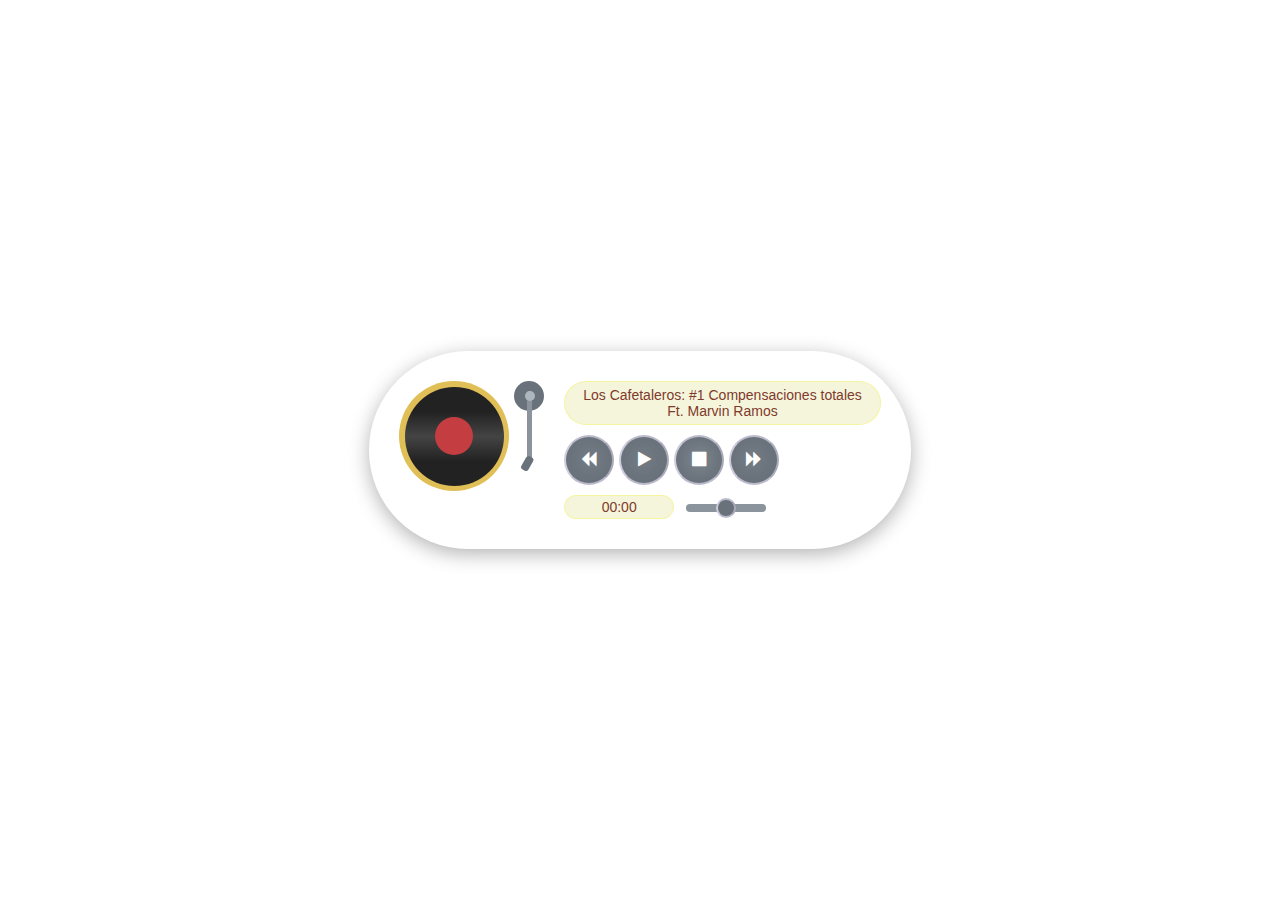
<file: index.html>
<!DOCTYPE html>
<html lang="en">

<head>
	<meta charset="UTF-8">
	<title>Podcast Los Cafetaleros</title>
	<link rel='stylesheet' href='https://maxcdn.bootstrapcdn.com/font-awesome/4.7.0/css/font-awesome.min.css'>
	<link rel="stylesheet" href="./style.css">

</head>

<body>
	<!-- partial:index.partial.html -->
	<div class="mediaplayer" id="mediaPlayer">
		<audio id="audioPlayer" src="https://github.com/Gabo748/parcial-rh/raw/main/PARCIAL_FINAL_RRHH.mp3"></audio>
		<div class="discarea">
			<div class="disc">
			</div>
			<div class="stylus">
				<div class="pivot"></div>
				<div class="arm"></div>
				<div class="head"></div>
			</div>
		</div>
		<div class="controls">
			<span class="title" id="songTitleLabel">
				Los Cafetaleros: #1 Compensaciones totales
				<br>
				Ft. Marvin Ramos
			</span>
			<div class="buttons">
				<button id="backItem" class="back">
					<i class="fa fa-backward"></i>
				</button>
				<button id="playState" class="playstate">
					<i class="fa fa-play"></i>
					<i class="fa fa-pause"></i>
				</button>
				<button id="stopItem" class="stop">
					<i class="fa fa-stop"></i>
				</button>
				<button id="nextItem" class="next">
					<i class="fa fa-forward"></i>
				</button>
			</div>
			<div class="subControls">
				<span class="duration" id="currentDuration">00:00</span>
				<input class="volumeSlider" type="range" id="volumeSlider" min="0" max="1" step="0.01" />
			</div>
		</div>
	</div>
	<!-- partial -->
	<script src="./script.js"></script>

</body>

</html>
</file>
<file: style.css>
html {
  font-size: 14px;
}

body {
  font-family: Myriad Set Pro, Helvetica Neue, Helvetica, Arial, sans-serif;
  display: flex;
  justify-content: center;
  align-items: center;
  height: 100vh;
  width: 100vw;
  background-color: white;
  margin: 0;
  padding: 0;
}

.mediaplayer {
  background: linear-gradient(left, #46230f 0%, #46230f 22%, #4b1e14 25%, #4b1e14 47%, #4e2319 50%, #4e2319 72%, #552d1e 75%, #552d1e 100%);
  background-size: 50%;
  background-repeat: repeat;
  box-shadow: 0 5px 20px rgba(0, 0, 0, 0.3);
  width: auto;
  max-width: 600px;
  height: auto;
  display: flex;
  flex-direction: row;
  padding: 20px;
  box-sizing: border-box;
  border-radius: 100px;
}

@media (max-width: 450px) {
  .mediaplayer {
    flex-direction: column;
    border-radius: 50px;
  }
}
audio {
  width: 0;
  height: 0;
  position: absolute;
  left: -99999px;
}

.discarea {
  margin: 10px;
}

@media (max-width: 450px) {
  .discarea {
    margin: 10px auto;
  }

  .disc {
    margin-left: 40px;
  }
}
@-webkit-keyframes spinDisc {
  from {
    transform: rotate(0deg);
  }
  to {
    transform: rotate(360deg);
  }
}
@keyframes spinDisc {
  from {
    transform: rotate(0deg);
  }
  to {
    transform: rotate(360deg);
  }
}
.disc {
  position: relative;
  display: block;
  float: left;
  width: 110px;
  height: 110px;
  background-color: #E0BF57;
  border-radius: 50%;
}

.mediaplayer.play .disc {
  -webkit-animation: spinDisc 2s linear 0.3s infinite forwards;
          animation: spinDisc 2s linear 0.3s infinite forwards;
}

.disc::before,
.disc::after {
  content: " ";
  position: absolute;
  border-radius: 50%;
}

.disc::before {
  background-color: #C43D40;
  top: 32.5%;
  left: 32.5%;
  width: 35%;
  height: 35%;
  z-index: 2;
}

.disc::after {
  position: absolute;
  top: 5%;
  left: 5%;
  width: 90%;
  height: 90%;
  background-color: #222;
  background: linear-gradient(#222, #222, #444, #222, #222);
  border-radius: 50%;
  z-index: 1;
}

.stylus {
  position: relative;
  display: block;
  float: left;
  width: 30px;
  height: 100px;
  margin-left: 5px;
  transform-origin: 15px 15px;
  transition: transform 0.3s ease-in-out;
}

.mediaplayer.play .stylus {
  transform: rotate(34deg);
}

.pivot {
  position: absolute;
  width: 30px;
  height: 30px;
  background-color: #69727B;
  border-radius: 50%;
}

.arm {
  position: absolute;
  width: 5px;
  height: 70px;
  background-color: #8B949D;
  top: 10px;
  left: 13px;
  border-top-right-radius: 2px;
  border-top-left-radius: 2px;
}

.arm::before {
  content: " ";
  position: absolute;
  border-radius: 50%;
  background-color: #ACB6BF;
  top: 0px;
  left: -2.5px;
  width: 10px;
  height: 10px;
}

.head {
  position: absolute;
  width: 8px;
  height: 15px;
  background-color: #69727B;
  top: 76px;
  left: 13px;
  border-radius: 3px;
  transform-origin: 50% 0;
  transform: rotate(30deg);
}

.controls {
  margin: 10px;
  display: flex;
  flex-direction: column;
}

.title {
  width: 100%;
  text-align: center;
  box-sizing: border-box;
  padding: 5px 18px 5px 18px;
  font-size: 1rem;
  color: #7F3A2B;
  background-color: beige;
  border-radius: 25px;
  border: rgba(245, 245, 70, 0.4) 1px solid;
  overflow: hidden;
}

@media (max-width: 450px) {
  .title {
    width: 100%;
    text-align: center;
  }
}
.buttons {
  margin: 10px 0;
  display: flex;
  flex-direction: row;
}

.buttons button {
  width: 50px;
  height: 50px;
  text-align: center;
  border-radius: 50%;
  border: none;
  margin-right: 5px;
  background-color: #69727B;
  color: white;
  outline: 0;
  font-size: 1.2rem;
  border-top: #bbc 2px solid;
  border-left: #ccd 2px solid;
  border-right: #aab 2px solid;
  border-bottom: #bbc 2px solid;
}

.buttons button:hover {
  cursor: pointer;
}

.buttons button i::before {
  text-shadow: 0 0 20px rgba(255, 255, 255, 0.4);
  transition: text-shadow 0.3s ease;
}

.buttons button:hover i::before {
  text-shadow: 0 0 20px white;
}

.mediaplayer.play .playstate {
  background-color: #C63C3C;
}

.playstate .fa-pause,
.mediaplayer.play .playstate .fa-play {
  display: none;
}

.mediaplayer.play .fa-pause {
  display: block;
}

@media (max-width: 450px) {
  .buttons button {
    margin: 0 5px;
  }
}
.subControls {
  display: flex;
  flex-direction: row;
}

@media (max-width: 450px) {
  .subControls {
    flex-direction: row nowrap;
    justify-content: space-around;
    margin-bottom: 20px;
  }
}
.duration {
  width: 110px;
  text-align: center;
  box-sizing: border-box;
  padding: 3px 10px;
  font-size: 1rem;
  color: #7F3A2B;
  background-color: beige;
  border-radius: 25px;
  border: rgba(245, 245, 70, 0.4) 1px solid;
  margin-right: 10px;
}

.volumeSlider {
  -webkit-appearance: none;
  -moz-appearance: none;
       appearance: none;
  width: 80px;
  background: transparent;
}

.volumeSlider:focus {
  outline: none;
}

.volumeSlider::-webkit-slider-thumb {
  -webkit-appearance: none;
  height: 20px;
  width: 20px;
  border-radius: 50%;
  background-color: #69727B;
  cursor: pointer;
  margin-top: -6px;
  border-top: #bbc 2px solid;
  border-left: #ccd 2px solid;
  border-right: #aab 2px solid;
  border-bottom: #bbc 2px solid;
}

.volumeSlider::-webkit-slider-thumb:active {
  background-color: #9aa;
}

.volumeSlider::-moz-range-thumb {
  height: 20px;
  width: 20px;
  border-radius: 50%;
  background-color: #69727B;
  cursor: pointer;
  margin-top: -6px;
  border-top: #bbc 2px solid;
  border-left: #ccd 2px solid;
  border-right: #aab 2px solid;
  border-bottom: #bbc 2px solid;
}

.volumeSlider::-webkit-slider-runnable-track {
  width: 100%;
  height: 8px;
  cursor: pointer;
  background-color: #8B949D;
  border-radius: 4px;
  margin-top: 2px;
}

.volumeSlider::-webkit-slider-runnable-track:active {
  background-color: #69727B;
}

.volumeSlider::-moz-range-track {
  width: 100%;
  height: 8px;
  cursor: pointer;
  background-color: #8B949D;
  border-radius: 4px;
  margin-top: 2px;
}
</file>
